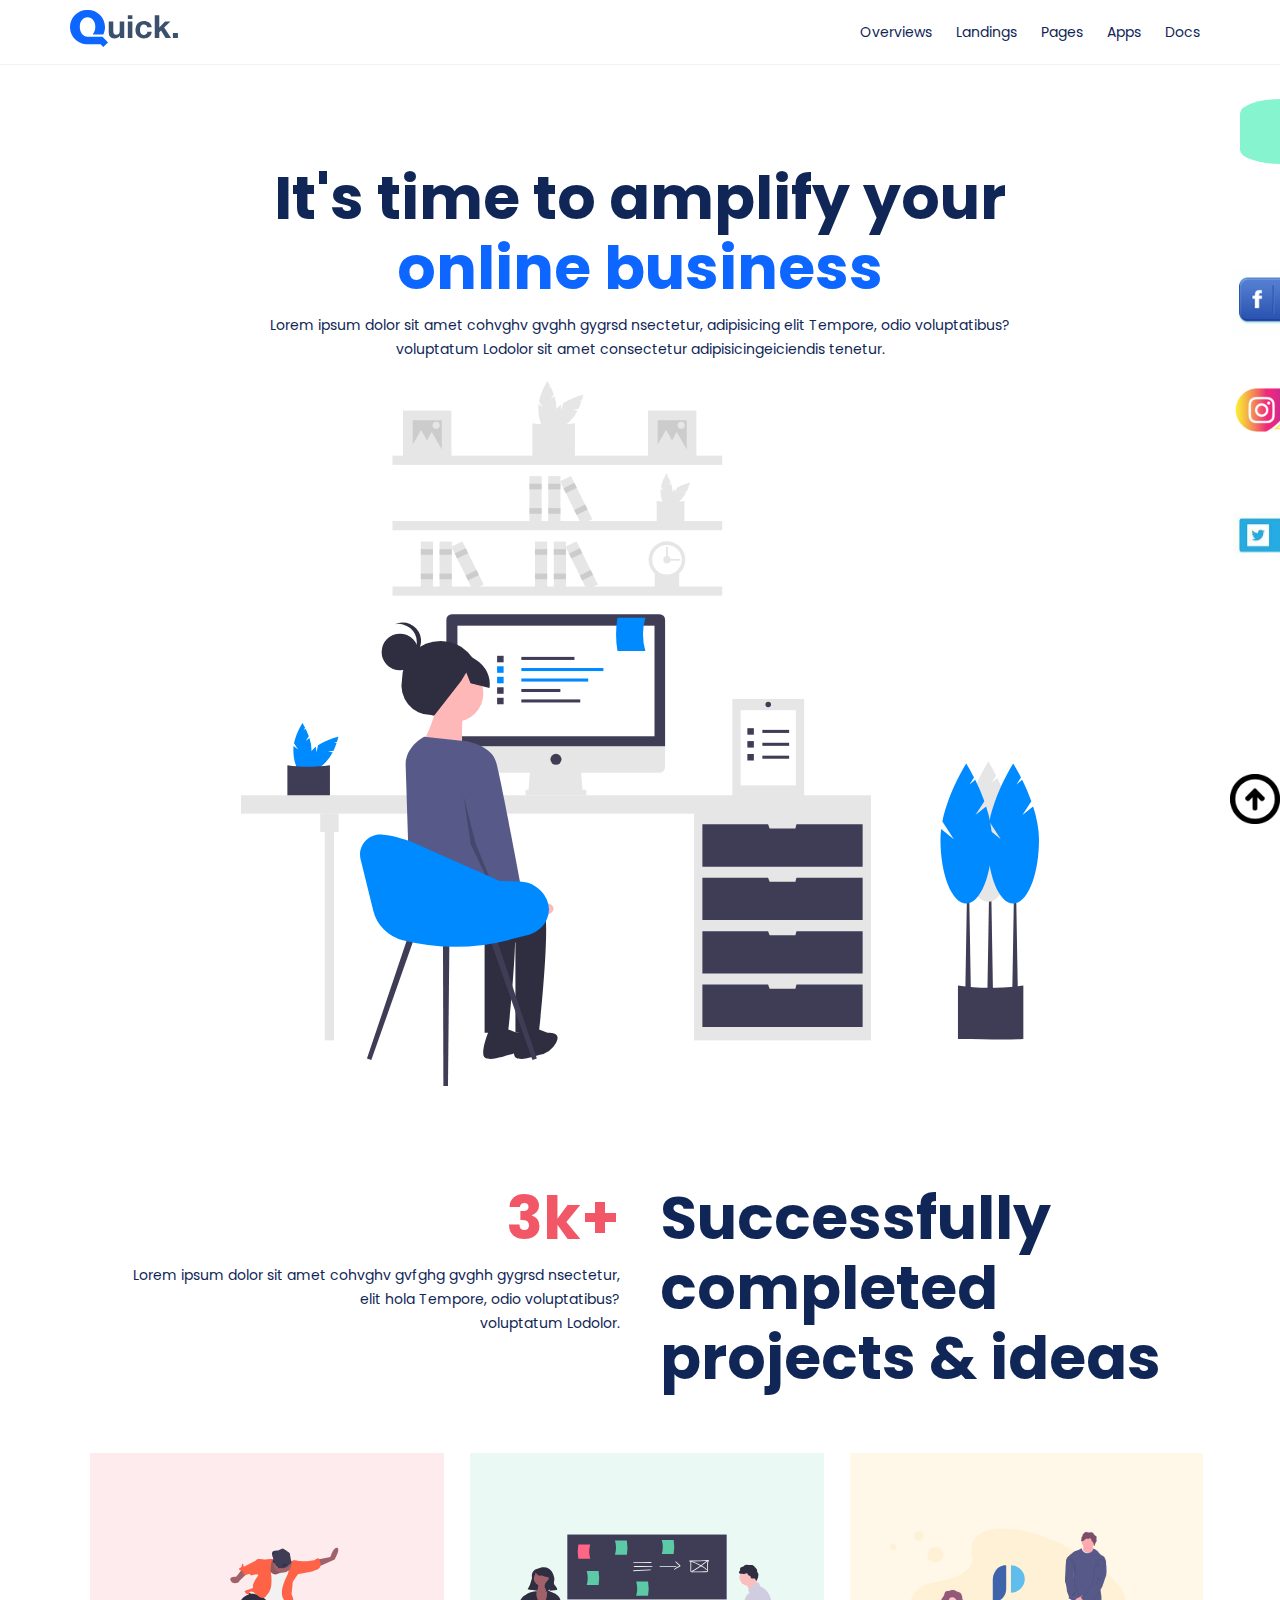
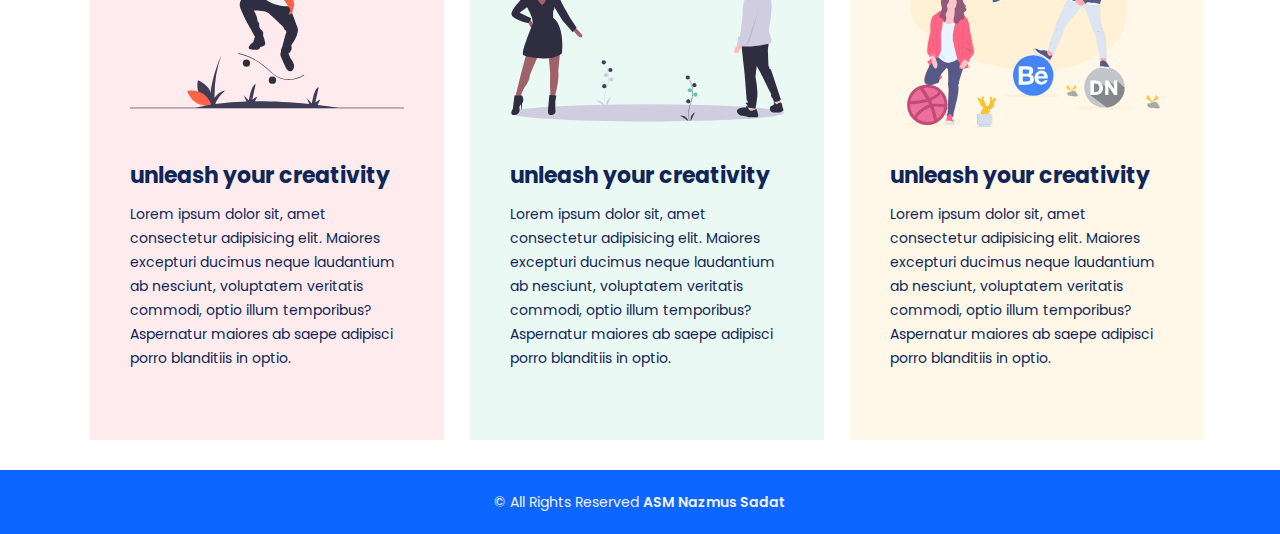
<file: index.html>
<!DOCTYPE html>
<html lang="en">
<head>
    <meta charset="UTF-8">
    <meta http-equiv="X-UA-Compatible" content="IE=edge">
    <meta name="viewport" content="width=device-width, initial-scale=1.0">
    <title>Quick | Home</title>
    <!--style.css linking here-->
    <link rel="stylesheet" href="css/style.css">
    <!-- responsive.css linking here -->
    <link rel="stylesheet" href="css/responsive.css">
    <!-- popping font link google font -->
    <link href="https://fonts.googleapis.com/css2?family=Poppins:ital,wght@0,100;0,200;0,300;0,400;0,500;0,600;0,700;0,800;0,900;1,100&display=swap" rel="stylesheet">
    <!--font awsome css linking here-->
    <link rel="stylesheet" href="css/font-awesome.min.css">
</head>
<body>
<!-- header start -->
    <header class="header">
        <div class="container">
            <div class="row">
                <div class="col-6">
                    <div class="logo">
                        <a href="index.html"><img src="pic/dark.svg" alt="" class="logo" a></a>
                    </div>
                </div>
                <div class="col-6">
                   <ul class="nav-menu">
                    <li><a href="index.html" target="_blank">Overviews</a></li>
                    <li><a href="landing.html" target="_blank">Landings</a></li>
                    <li><a href="pages.html" target="_blank">Pages</a></li>
                    <li><a href="apps.html" target="_blank">apps</a></li>
                    <li><a href="docs.html" target="_blank">Docs</a></li>
                   </ul> 
                </div>
            </div>
        </div>
    </header>
 <!-- header end -->

 <!-- banner start -->
    <section class="banner">
        <div class="container">
            <div class="row">
                <div class="col-12">
                    <h1>It's time to amplify your <br><span>online business</span>
                    </h1>
                    <p>Lorem ipsum dolor sit amet cohvghv gvghh gygrsd nsectetur, adipisicing elit Tempore, odio voluptatibus? <br>voluptatum Lodolor sit amet consectetur adipisicingeiciendis tenetur.
                    <br>
                    <img src="pic/illustration-1.svg" alt="" class="banner-img">
                </div>
            </div>
        </div>
    </section>
 <!-- banner end -->

<!-- extra start -->
    <a href="https://github.com/SadatRiyad" class="yellow" target="_blank"><b>Assignment-6<br> SSB-552</b></a>
    <a href="https://www.facebook.com/NazmusSadatRiyad" target="_blank"><img src="pic/fb.png" alt="" class="fb" a></a>
    <a href="https://www.instagram.com/Sadat_Riyad" target="_blank"><img src="pic/instagram.png" alt="" class="insta" a></a>
    <a href="https://www.twitter.com/Sadat_Riyad" target="_blank"><img src="pic/twt.png" alt="" class="twt" a></a>
    <a href="#" target="_blank"><img src="pic/top.png" alt="" class="top" a></a>
<!-- extra end -->

 <!-- success banner start -->
    <section class="success-banner">
        <div class="container">
            <div class="row">
                <div class="col-6">
                    <div class="left-text">
                        <h2>3k+ </h2>
                        <p>Lorem ipsum dolor sit amet cohvghv gvfghg gvghh gygrsd nsectetur, <br>
                             elit  hola Tempore, odio voluptatibus? <br>voluptatum Lodolor. </p>
                    </div>
                </div>
                <div class="col-6">
                    <div class="right-text">
                        <h2>Successfully<br>completed<br>projects & ideas </h2>
                    </div>
                </div>
            </div>
        </div>
    </section>

 <!-- success banner end -->

 <!-- feature section start -->
    <section class="feature-section">
        <div class="container">
            <div class="row">
                <div class="col-4">
                    <div class="inner-feature bg1">
                        <img src="pic/illustration-5.svg" alt="">
                        <h4>unleash your creativity</h4>
                        <p>Lorem ipsum dolor sit, amet consectetur adipisicing elit. Maiores excepturi ducimus neque laudantium ab nesciunt, voluptatem veritatis commodi, optio illum temporibus? Aspernatur maiores ab saepe adipisci porro blanditiis in optio.</p>
                    </div>
                </div>
                <div class="col-4">
                    <div class="inner-feature bg2">
                        <img src="pic/illustration-6.svg" alt="">
                        <h4>unleash your creativity</h4>
                        <p>Lorem ipsum dolor sit, amet consectetur adipisicing elit. Maiores excepturi ducimus neque laudantium ab nesciunt, voluptatem veritatis commodi, optio illum temporibus? Aspernatur maiores ab saepe adipisci porro blanditiis in optio.</p>
                    </div>
                </div>
                <div class="col-4">
                    <div class="inner-feature bg3">
                        <img src="pic/illustration-7.svg" alt="">
                        <h4>unleash your creativity</h4>
                        <p>Lorem ipsum dolor sit, amet consectetur adipisicing elit. Maiores excepturi ducimus neque laudantium ab nesciunt, voluptatem veritatis commodi, optio illum temporibus? Aspernatur maiores ab saepe adipisci porro blanditiis in optio.</p>
                    </div>
                </div>
            </div>
        </div>

    </section>

 <!-- feature section end -->

 <!-- footer start -->
    <footer class="footer">
        <div class="container">
            <div class="row">
                <div class="col-12">
                    <p>&copy; All Rights Reserved <strong>ASM Nazmus Sadat</strong></p>
                </div>
            </div>
        </div>
    </footer>
 <!-- footer end -->

</body>
</html>
</file>
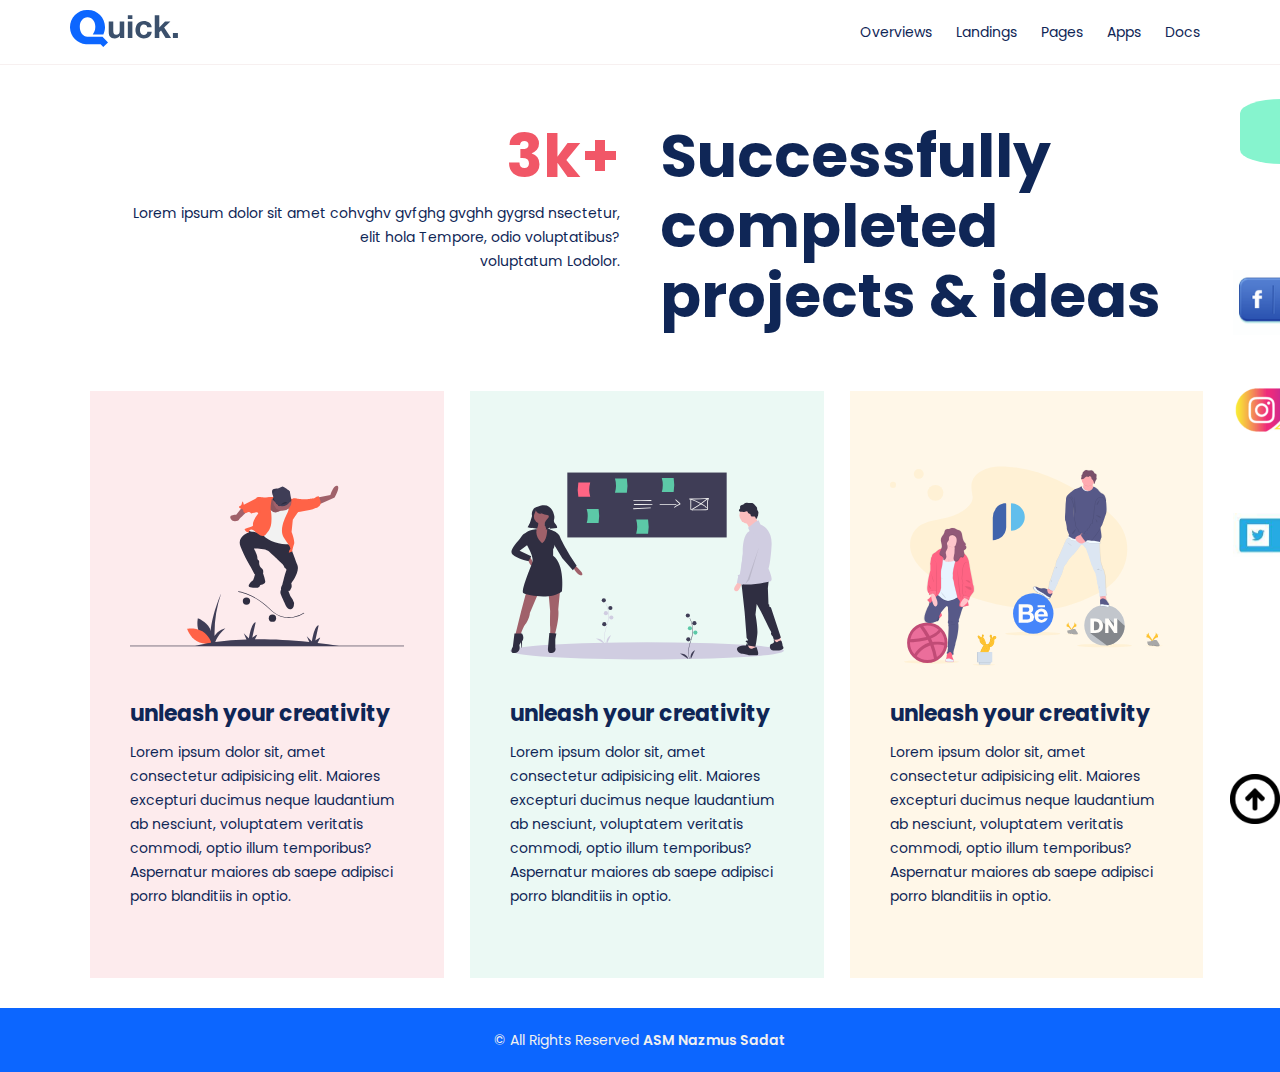
<file: apps.html>
<!DOCTYPE html>
<html lang="en">
<head>
    <meta charset="UTF-8">
    <meta http-equiv="X-UA-Compatible" content="IE=edge">
    <meta name="viewport" content="width=device-width, initial-scale=1.0">
    <title>Quick | Apps</title>
    <!--style.css linking here-->
    <link rel="stylesheet" href="css/style.css">
    <!-- responsive.css linking here -->
    <link rel="stylesheet" href="css/responsive.css">
    <!-- popping font link google font -->
    <link href="https://fonts.googleapis.com/css2?family=Poppins:ital,wght@0,100;0,200;0,300;0,400;0,500;0,600;0,700;0,800;0,900;1,100&display=swap" rel="stylesheet">
    <!--font awsome css linking here-->
    <link rel="stylesheet" href="css/font-awesome.min.css">
</head>
<body>
<!-- header start -->
    <header class="header">
        <div class="container">
            <div class="row">
                <div class="col-6">
                    <div class="logo">
                        <a href="index.html"><img src="pic/dark.svg" alt="" class="logo" a></a>
                    </div>
                </div>
                <div class="col-6">
                   <ul class="nav-menu">
                    <li><a href="index.html">Overviews</a></li>
                    <li><a href="landing.html">Landings</a></li>
                    <li><a href="pages.html">Pages</a></li>
                    <li><a href="apps.html">apps</a></li>
                    <li><a href="docs.html">Docs</a></li>
                   </ul> 
                </div>
            </div>
        </div>
    </header>
 <!-- header end -->

<!-- extra start -->
   <a href="https://github.com/SadatRiyad" class="yellow" target="_blank"><b>Assignment-6<br> SSB-552</b></a>
    <a href="https://www.facebook.com/NazmusSadatRiyad" target="_blank"><img src="pic/fb.png" alt="" class="fb" a></a>
    <a href="https://www.instagram.com/Sadat_Riyad" target="_blank"><img src="pic/instagram.png" alt="" class="insta" a></a>
    <a href="https://www.twitter.com/Sadat_Riyad" target="_blank"><img src="pic/twt.png" alt="" class="twt" a></a>
    <a href="#" target="_blank"><img src="pic/top.png" alt="" class="top" a></a>
<!-- extra end -->

 <!-- success banner start -->
 
    <section class="success-banner">
        <div class="container">
            <div class="row" style="margin: 121px 0px 0px 0px;">
                <div class="col-6">
                    <div class="left-text">
                        <h2>3k+ </h2>
                        <p>Lorem ipsum dolor sit amet cohvghv gvfghg gvghh gygrsd nsectetur, <br>
                             elit  hola Tempore, odio voluptatibus? <br>voluptatum Lodolor. </p>
                    </div>
                </div>
                <div class="col-6">
                    <div class="right-text">
                        <h2>Successfully<br>completed<br>projects & ideas </h2>
                    </div>
                </div>
            </div>
        </div>
    </section>

 <!-- success banner end -->

 <!-- feature section start -->
    <section class="feature-section">
        <div class="container">
            <div class="row">
                <div class="col-4">
                    <div class="inner-feature bg1">
                        <img src="pic/illustration-5.svg" alt="">
                        <h4>unleash your creativity</h4>
                        <p>Lorem ipsum dolor sit, amet consectetur adipisicing elit. Maiores excepturi ducimus neque laudantium ab nesciunt, voluptatem veritatis commodi, optio illum temporibus? Aspernatur maiores ab saepe adipisci porro blanditiis in optio.</p>
                    </div>
                </div>
                <div class="col-4">
                    <div class="inner-feature bg2">
                        <img src="pic/illustration-6.svg" alt="">
                        <h4>unleash your creativity</h4>
                        <p>Lorem ipsum dolor sit, amet consectetur adipisicing elit. Maiores excepturi ducimus neque laudantium ab nesciunt, voluptatem veritatis commodi, optio illum temporibus? Aspernatur maiores ab saepe adipisci porro blanditiis in optio.</p>
                    </div>
                </div>
                <div class="col-4">
                    <div class="inner-feature bg3">
                        <img src="pic/illustration-7.svg" alt="">
                        <h4>unleash your creativity</h4>
                        <p>Lorem ipsum dolor sit, amet consectetur adipisicing elit. Maiores excepturi ducimus neque laudantium ab nesciunt, voluptatem veritatis commodi, optio illum temporibus? Aspernatur maiores ab saepe adipisci porro blanditiis in optio.</p>
                    </div>
                </div>
            </div>
        </div>

    </section>

 <!-- feature section end -->

 <!-- footer start -->
    <footer class="footer">
        <div class="container">
            <div class="row">
                <div class="col-12">
                    <p>&copy; All Rights Reserved <strong>ASM Nazmus Sadat</strong></p>
                </div>
            </div>
        </div>

    </footer>
 <!-- footer end -->

</body>
</html>
</file>
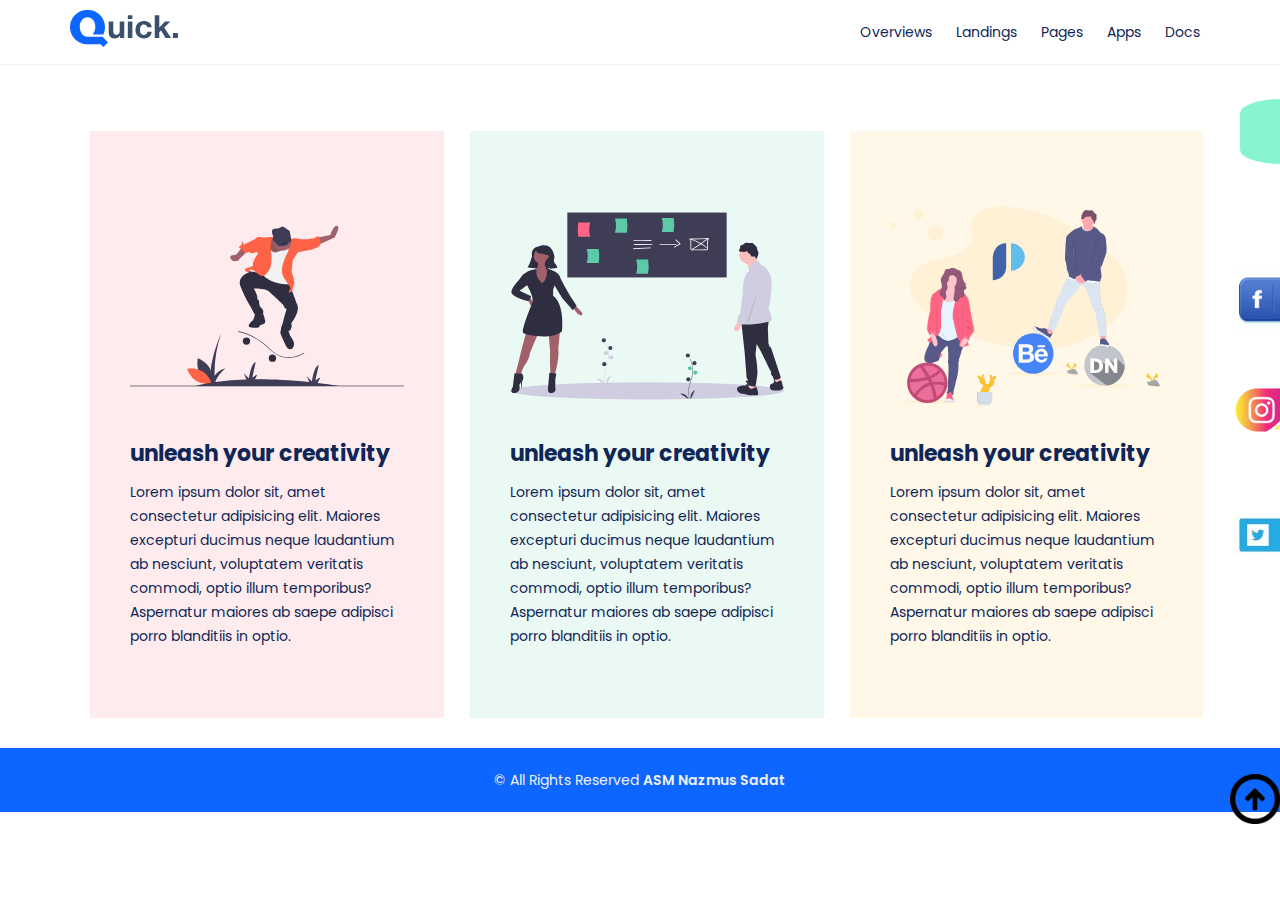
<file: docs.html>
<!DOCTYPE html>
<html lang="en">
<head>
    <meta charset="UTF-8">
    <meta http-equiv="X-UA-Compatible" content="IE=edge">
    <meta name="viewport" content="width=device-width, initial-scale=1.0">
    <title>Quick | Docs</title>
    <!--style.css linking here-->
    <link rel="stylesheet" href="css/style.css">
    <!-- responsive.css linking here -->
    <link rel="stylesheet" href="css/responsive.css">
    <!-- popping font link google font -->
    <link href="https://fonts.googleapis.com/css2?family=Poppins:ital,wght@0,100;0,200;0,300;0,400;0,500;0,600;0,700;0,800;0,900;1,100&display=swap" rel="stylesheet">
    <!--font awsome css linking here-->
    <link rel="stylesheet" href="css/font-awesome.min.css">
</head>
<body>
<!-- header start -->
    <header class="header">
        <div class="container">
            <div class="row">
                <div class="col-6">
                    <div class="logo">
                        <a href="index.html"><img src="pic/dark.svg" alt="" class="logo" a></a>
                    </div>
                </div>
                <div class="col-6">
                   <ul class="nav-menu">
                    <li><a href="index.html">Overviews</a></li>
                    <li><a href="landing.html">Landings</a></li>
                    <li><a href="pages.html">Pages</a></li>
                    <li><a href="apps.html">apps</a></li>
                    <li><a href="docs.html">Docs</a></li>
                   </ul> 
                </div>
            </div>
        </div>
    </header>
 <!-- header end -->

<!-- extra start -->
    <a href="https://github.com/SadatRiyad" class="yellow" target="_blank"><b>Assignment-6<br> SSB-552</b></a>
    <a href="https://www.facebook.com/NazmusSadatRiyad" target="_blank"><img src="pic/fb.png" alt="" class="fb" a></a>
    <a href="https://www.instagram.com/Sadat_Riyad" target="_blank"><img src="pic/instagram.png" alt="" class="insta" a></a>
    <a href="https://www.twitter.com/Sadat_Riyad" target="_blank"><img src="pic/twt.png" alt="" class="twt" a></a>
    <a href="#" target="_blank"><img src="pic/top.png" alt="" class="top" a></a>
<!-- extra end -->

 <!-- feature section start -->
    <section class="feature-section">
        <div class="container">
            <div class="row" style="margin: 121px 0px 0px 0px;">
                <div class="col-4">
                    <div class="inner-feature bg1">
                        <img src="pic/illustration-5.svg" alt="">
                        <h4>unleash your creativity</h4>
                        <p>Lorem ipsum dolor sit, amet consectetur adipisicing elit. Maiores excepturi ducimus neque laudantium ab nesciunt, voluptatem veritatis commodi, optio illum temporibus? Aspernatur maiores ab saepe adipisci porro blanditiis in optio.</p>
                    </div>
                </div>
                <div class="col-4">
                    <div class="inner-feature bg2">
                        <img src="pic/illustration-6.svg" alt="">
                        <h4>unleash your creativity</h4>
                        <p>Lorem ipsum dolor sit, amet consectetur adipisicing elit. Maiores excepturi ducimus neque laudantium ab nesciunt, voluptatem veritatis commodi, optio illum temporibus? Aspernatur maiores ab saepe adipisci porro blanditiis in optio.</p>
                    </div>
                </div>
                <div class="col-4">
                    <div class="inner-feature bg3">
                        <img src="pic/illustration-7.svg" alt="">
                        <h4>unleash your creativity</h4>
                        <p>Lorem ipsum dolor sit, amet consectetur adipisicing elit. Maiores excepturi ducimus neque laudantium ab nesciunt, voluptatem veritatis commodi, optio illum temporibus? Aspernatur maiores ab saepe adipisci porro blanditiis in optio.</p>
                    </div>
                </div>
            </div>
        </div>

    </section>

 <!-- feature section end -->

 <!-- footer start -->
    <footer class="footer">
        <div class="container">
            <div class="row">
                <div class="col-12">
                    <p>&copy; All Rights Reserved <strong>ASM Nazmus Sadat</strong></p>
                </div>
            </div>
        </div>

    </footer>
 <!-- footer end -->

</body>
</html>
</file>
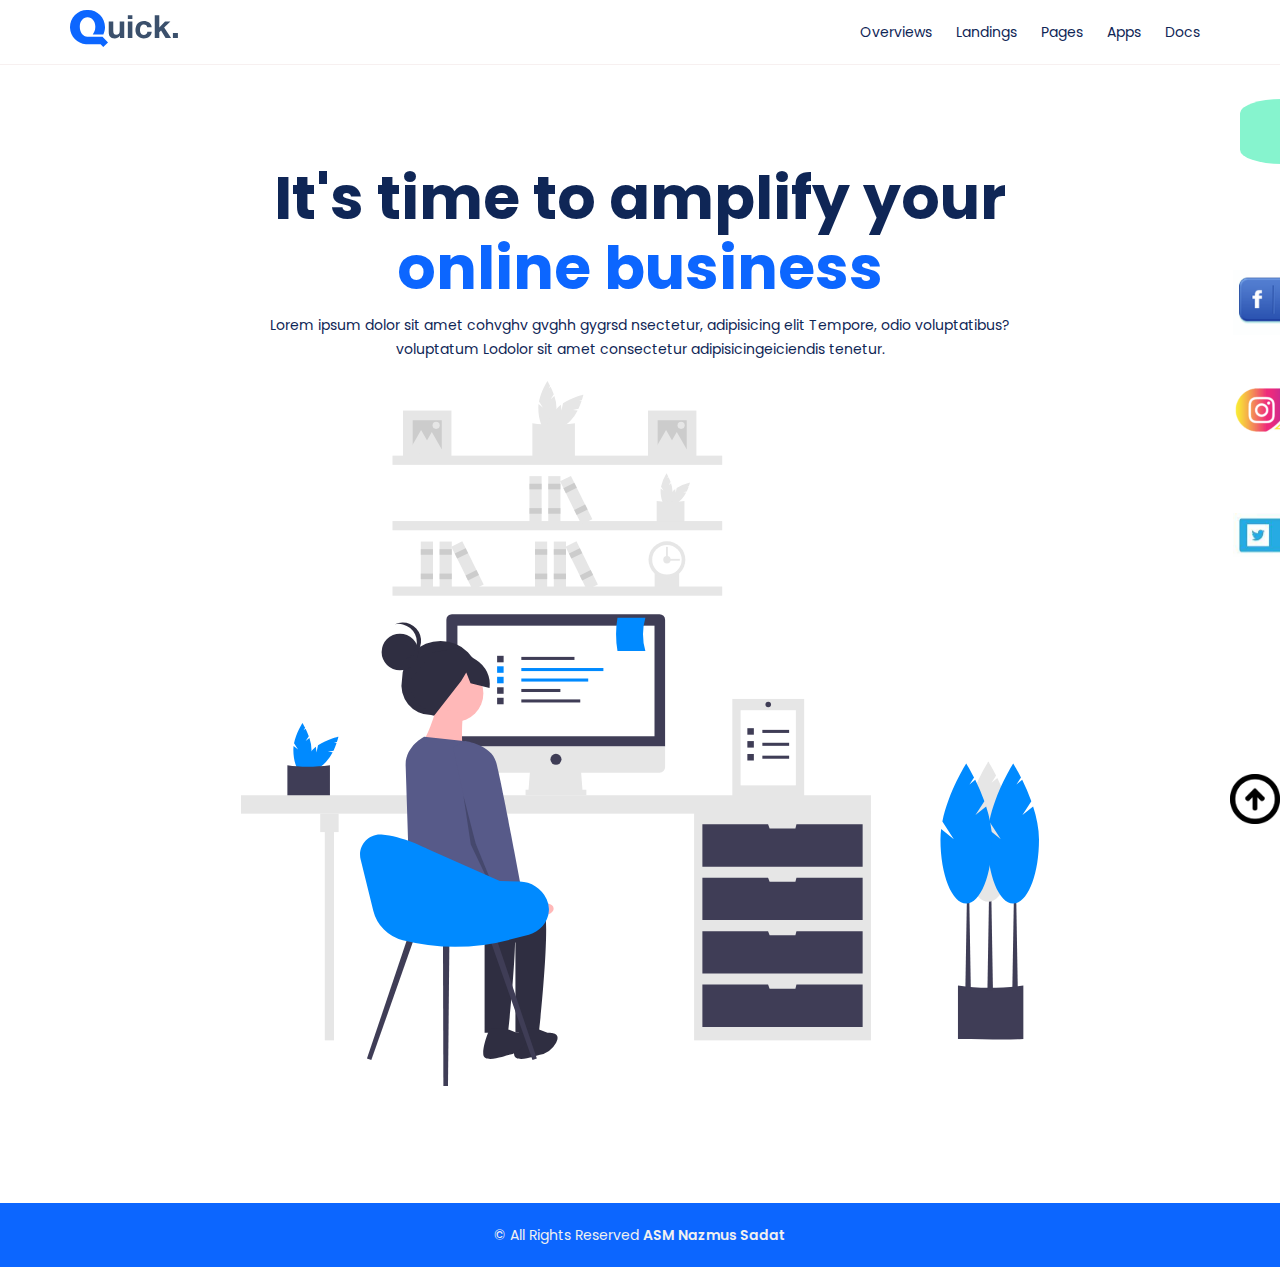
<file: landing.html>
<!DOCTYPE html>
<html lang="en">
<head>
    <meta charset="UTF-8">
    <meta http-equiv="X-UA-Compatible" content="IE=edge">
    <meta name="viewport" content="width=device-width, initial-scale=1.0">
    <title>Quick | Landings</title>
    <!--style.css linking here-->
    <link rel="stylesheet" href="css/style.css">
    <!-- responsive.css linking here -->
    <link rel="stylesheet" href="css/responsive.css">
    <!-- popping font link google font -->
    <link href="https://fonts.googleapis.com/css2?family=Poppins:ital,wght@0,100;0,200;0,300;0,400;0,500;0,600;0,700;0,800;0,900;1,100&display=swap" rel="stylesheet">
    <!--font awsome css linking here-->
    <link rel="stylesheet" href="css/font-awesome.min.css">
</head>
<body>
<!-- header start -->
    <header class="header">
        <div class="container">
            <div class="row">
                <div class="col-6">
                    <div class="logo">
                        <a href="index.html"><img src="pic/dark.svg" alt="" class="logo" a></a>
                    </div>
                </div>
                <div class="col-6">
                   <ul class="nav-menu">
                    <li><a href="index.html">Overviews</a></li>
                    <li><a href="landing.html">Landings</a></li>
                    <li><a href="pages.html">Pages</a></li>
                    <li><a href="apps.html">apps</a></li>
                    <li><a href="docs.html">Docs</a></li>
                   </ul> 
                </div>
            </div>
        </div>
    </header>
 <!-- header end -->

 <!-- banner start -->
    <section class="banner">
        <div class="container">
            <div class="row">
                <div class="col-12">
                    <h1>It's time to amplify your <br><span>online business</span>
                    </h1>
                    <p>Lorem ipsum dolor sit amet cohvghv gvghh gygrsd nsectetur, adipisicing elit Tempore, odio voluptatibus? <br>voluptatum Lodolor sit amet consectetur adipisicingeiciendis tenetur.
                    <br>
                    <img src="pic/illustration-1.svg" alt="" class="banner-img">
                </div>
            </div>
        </div>
    </section>
 <!-- banner end -->

<!-- extra start -->
    <a href="https://github.com/SadatRiyad" class="yellow" target="_blank"><b>Assignment-6<br> SSB-552</b></a>
    <a href="https://www.facebook.com/NazmusSadatRiyad" target="_blank"><img src="pic/fb.png" alt="" class="fb" a></a>
    <a href="https://www.instagram.com/Sadat_Riyad" target="_blank"><img src="pic/instagram.png" alt="" class="insta" a></a>
    <a href="https://www.twitter.com/Sadat_Riyad" target="_blank"><img src="pic/twt.png" alt="" class="twt" a></a>
    <a href="#" target="_blank"><img src="pic/top.png" alt="" class="top" a></a>
<!-- extra end -->

 <!-- footer start -->
    <footer class="footer">
        <div class="container">
            <div class="row">
                <div class="col-12">
                    <p>&copy; All Rights Reserved <strong>ASM Nazmus Sadat</strong></p>
                </div>
            </div>
        </div>

    </footer>
 <!-- footer end -->

</body>
</html>
</file>
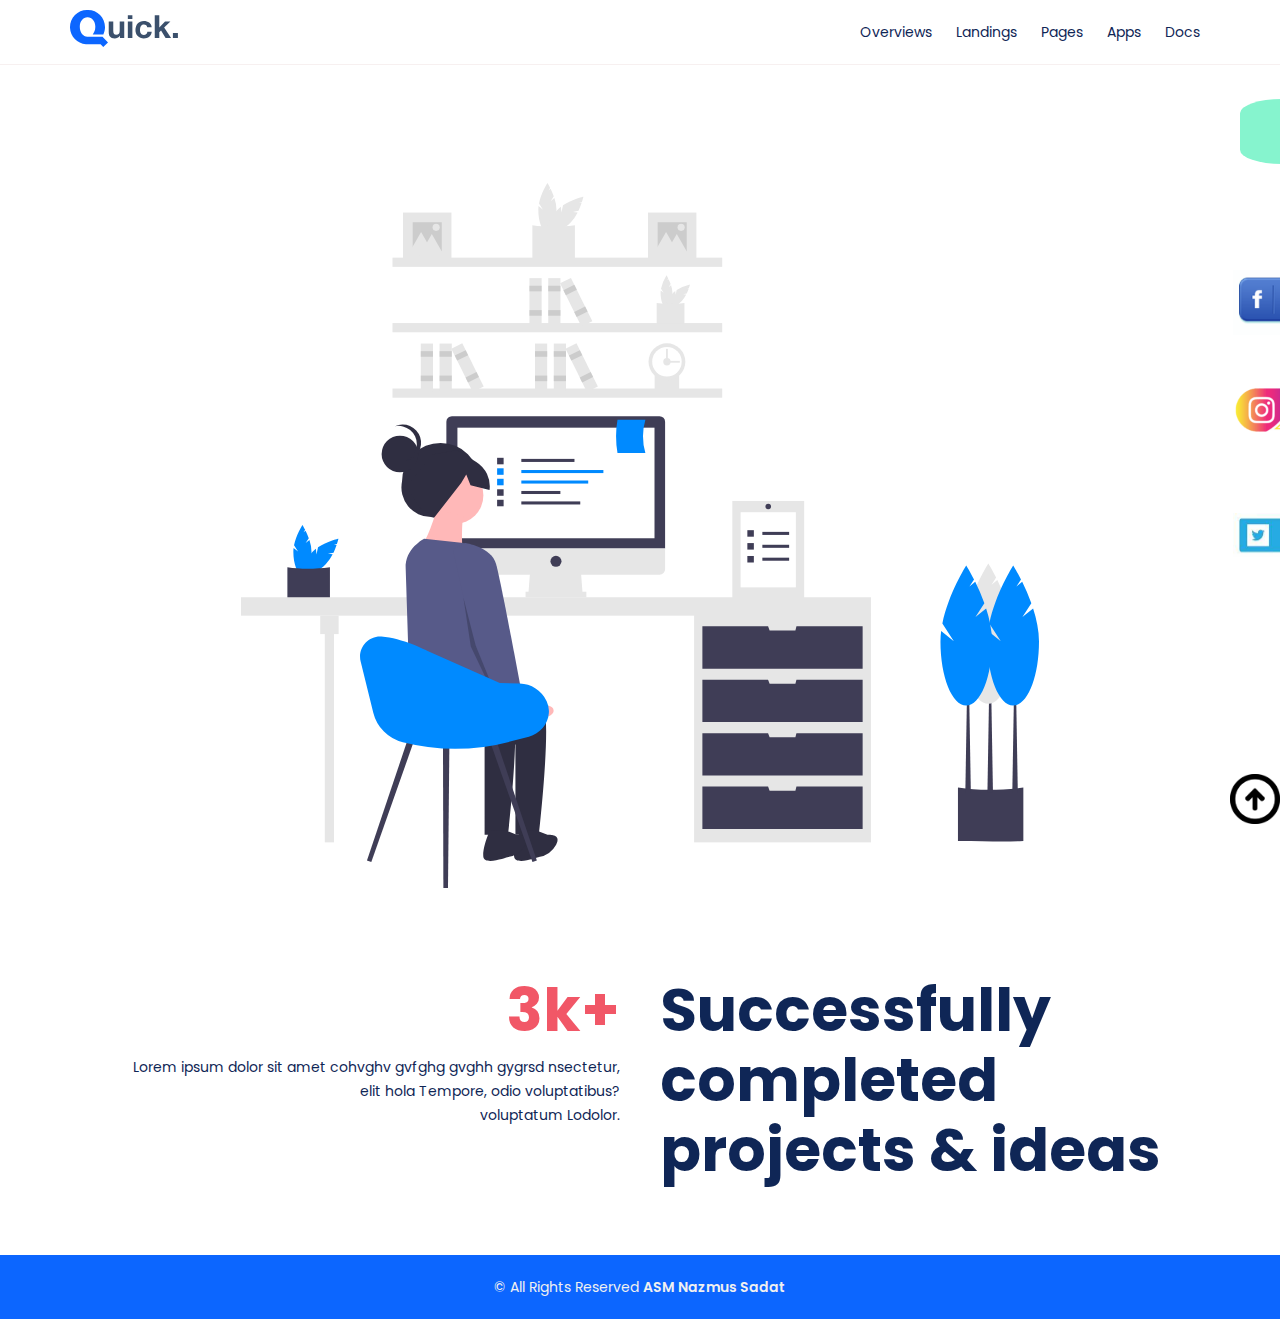
<file: pages.html>
<!DOCTYPE html>
<html lang="en">
<head>
    <meta charset="UTF-8">
    <meta http-equiv="X-UA-Compatible" content="IE=edge">
    <meta name="viewport" content="width=device-width, initial-scale=1.0">
    <title>Quick | Pages</title>
    <!--style.css linking here-->
    <link rel="stylesheet" href="css/style.css">
    <!-- responsive.css linking here -->
    <link rel="stylesheet" href="css/responsive.css">
    <!-- popping font link google font -->
    <link href="https://fonts.googleapis.com/css2?family=Poppins:ital,wght@0,100;0,200;0,300;0,400;0,500;0,600;0,700;0,800;0,900;1,100&display=swap" rel="stylesheet">
    <!--font awsome css linking here-->
    <link rel="stylesheet" href="css/font-awesome.min.css">
</head>
<body>
<!-- header start -->
    <header class="header">
        <div class="container">
            <div class="row">
                <div class="col-6">
                    <div class="logo">
                        <a href="index.html"><img src="pic/dark.svg" alt="" class="logo" a></a>
                    </div>
                </div>
                <div class="col-6">
                   <ul class="nav-menu">
                    <li><a href="index.html">Overviews</a></li>
                    <li><a href="landing.html">Landings</a></li>
                    <li><a href="pages.html">Pages</a></li>
                    <li><a href="apps.html">apps</a></li>
                    <li><a href="docs.html">Docs</a></li>
                   </ul> 
                </div>
            </div>
        </div>
    </header>
 <!-- header end -->

 <!-- banner start -->
    <section class="banner">
        <div class="container">
            <div class="row">
                <div class="col-12">
                    <img src="pic/illustration-1.svg" alt="" class="banner-img">
                </div>
            </div>
        </div>
    </section>
 <!-- banner end -->

<!-- extra start -->
    <a href="https://github.com/SadatRiyad" class="yellow" target="_blank"><b>Assignment-6<br> SSB-552</b></a>
    <a href="https://www.facebook.com/NazmusSadatRiyad" target="_blank"><img src="pic/fb.png" alt="" class="fb" a></a>
    <a href="https://www.instagram.com/Sadat_Riyad" target="_blank"><img src="pic/instagram.png" alt="" class="insta" a></a>
    <a href="https://www.twitter.com/Sadat_Riyad" target="_blank"><img src="pic/twt.png" alt="" class="twt" a></a>
    <a href="#" target="_blank"><img src="pic/top.png" alt="" class="top" a></a>
<!-- extra end -->

 <!-- success banner start -->
    <section class="success-banner">
        <div class="container">
            <div class="row">
                <div class="col-6">
                    <div class="left-text">
                        <h2>3k+ </h2>
                        <p>Lorem ipsum dolor sit amet cohvghv gvfghg gvghh gygrsd nsectetur, <br>
                             elit  hola Tempore, odio voluptatibus? <br>voluptatum Lodolor. </p>
                    </div>
                </div>
                <div class="col-6">
                    <div class="right-text">
                        <h2>Successfully<br>completed<br>projects & ideas </h2>
                    </div>
                </div>
            </div>
        </div>
    </section>

 <!-- success banner end -->

 <!-- footer start -->
    <footer class="footer">
        <div class="container">
            <div class="row">
                <div class="col-12">
                    <p>&copy; All Rights Reserved <strong>ASM Nazmus Sadat</strong></p>
                </div>
            </div>
        </div>

    </footer>
 <!-- footer end -->

</body>
</html>
</file>
<file: css/style.css>
*{
    padding: 0px;
    margin: 0px;
}
body{
    font-family: 'Poppins', sans-serif;
    font-size: 14px;
    line-height: 24px;
 
}
h1, h2, h3, h4, h5, h6{
    font-family: 'Poppins', sans-serif;
}
a{
    text-decoration: none;
}
a:hover{
    text-decoration: none;
}

/* global css code start */
.container{
    width: 1140px;
    margin: 0px auto;
}
.row{
    width: 100%;
    float: left;
}
.col-4{
    width: 33.33%;
    float: left;
}
.col-6{
    width: 50%;
    float: left;
}
.col-12{
    width: 100%;
    float: left;
}

/* global css code end */
.header{
    width: 100%;
    padding: 10px 0px;
    float: left;
    border-bottom: 0.5px solid #f7f0f0;
    background: #fff;
    position: fixed;
    cursor: pointer;
    z-index: 100;
}
.nav-menu{
    width: 100%;
    float: left;
    text-align: right;
}
.nav-menu li{
    list-style: none;
    display: inline-block;
}
.nav-menu li a{
    display: block;
    font-size: 14px;
    font-weight: 500px;
    text-transform: capitalize;
    margin: 10px 10px 0px;
    color: #0F2656;
}
.nav-menu li a::after {
    content: '';
    width: 0%;
    height: 2px;
    background: #0C66FF;
    display: block;
    margin: auto;
    transition: 0.5s;
}
.nav-menu li a:hover::after{
    width: 90%;
}

.banner{
    width: 100%;
    float: left;
    margin: 83px 0px 0px 0px;
    padding: 80px 0px;
    text-align: center;
    z-index: 99;
}
.banner h1{
    font-size: 60px;
    font-weight: 700;
    line-height: 70px;
    color: #0F2656;
    margin: 0px 0px 10px;
    z-index: 98;
}
.banner h1 span{
    color: #0C66FF;
}
.banner p{
    font-size: 14px;
    line-height: 24px;
    color: #0F2656;
    margin: 0px 0px 10px;
    z-index: 98;
}
.banner img{
    width: 70%;
    margin: 20px 0px 0px;
    transition: 0.75s;
    z-index: 97;
}
.banner img:hover{
    width: 70.5%;
}
.success{
    width: 100%;
    float: left;
    padding: 10px 0px 60px;
}
.left-text{
    width: 100%;
    float: left;
    text-align: right;
}
.left-text h2{
    font-size: 60px;
    font-weight: 700;
    line-height: 70px;
    color: #F15767;
    margin: 0px 20px 10px 0px;
}
.left-text p{
    font-size: 14px;
    line-height: 24px;
    color: #0F2656;
    margin: 0px 20px 0px 0px;
}
.right-text{
    width: 100%;
    float: left;
}
.right-text h2{
    font-size: 60px;
    font-weight: 700;
    line-height: 70px;
    color: #0F2656;
    margin: 0px 0px 50px 20px;
}
.feature{
    width: 100%;
    float: left;
    padding: 0px 0px 80px;
}
.inner-feature{
    width: 72%;
    margin: 10px 20px;
    padding: 60px 40px;
    float: left;
}
.inner-feature img{
    width: 100%;
    height: 230px;
    margin: 0px 0px 10px;
}
.inner-feature h4{
    font-size: 22px;
    line-height: 32px;
    color: #0F2656;
    margin: 0px 0px 10px;
}
.inner-feature p{
    font-size: 14px;
    line-height: 24px;
    color: #0F2656;
    margin: 0px 0px 10px;
}
.bg1{
    background: #FDEBED;
    transition: 0.5s;
}
.bg1:hover{
    background: #fee1e5;
}
.bg2{
    background: #EBF9F4;
    transition: 0.5s;
}
.bg2:hover{
    background: #d7f8ec;
}
.bg3{
    background: #FFF7E8;
    transition: 0.5s;
}
.bg3:hover{
    background: #f8edd8;
}
.footer{
    width: 100%;
    float: left;
    margin: 20px 0px 0px 0px;
    padding: 20px 0px;
    background: #0C66FF;
    text-align: center;
}
.footer p{
    font-size: 14px;
    line-height: 24px;
    color: #f0f0f0;
}
.footer p strong{
    font-weight: 600;
}



.yellow{
    width: 180px;
    height: 55px;
    padding: 5px 5px;
    background: #86f4ce;
    color: #0F2656;
    border-radius: 22%;
    text-align: center;
    font-size: 14px;
    position: fixed;
    top: 11%;
    right: -150px;
    cursor: pointer;
    transition: 2s;
    z-index: 101;
}
.yellow:hover{
    width: 170px;
    background: #0F2656;
    color: #fbf9f9;
    right: 2px;
}
.fb{
    width: 200px;
    position: fixed;
    top: 30%;
    bottom: 3%;
    right: -153px;
    transition: 2s;
}
.fb:hover{
    right: 3px;
    cursor: pointer;
}
.insta{
    width: 200px;
    position: fixed;
    top: 40%;
    bottom: 3%;
    right: -149px;
    transition: 2s;
}
.insta:hover{
    right: 3px;
    cursor: pointer;
}
.twt{
    width: 235px;
    position: fixed;
    top: 57%;
    bottom: 1%;
    right: -188px;
    transition: 2s;
}
.twt:hover{
    right: 3px;
    cursor: pointer;
}
.top{
    width: 50px;
    height: 50px;
    border-radius: 20%;
    position: fixed;
    top: 86%;
    right: 0%;
    transition: 1s;
    z-index: 95;
}
.top:hover{
    right: 7px;
    cursor: pointer;
    background: #0C66FF;
    border-radius: 50%;
}
</file>
<file: css/responsive.css>
/* galaxy fold device */
@media (min-width: 279px) and (max-width: 320px){
    *{
        padding: 0px;
        margin: 0px;
    }
    .container{
        width: 100%;
        margin: 0px auto;
    }
    .col-4{
        width: 100%;
        float: left;
    }
    .col-6{
        width: 100%;
        float: left;
    }

    .header .logo{
        text-align: center;
    }
    .nav-menu{
        text-align: center;
    }
    .nav-menu li a {
        font-size: 10px;
        margin: 10px 7px 0px;
    }
    .banner{
        padding: 35px 0px;
    }
    .banner h1{
        font-size: 22px;
        line-height: 1.2em;
    }
    .banner p{
        font-size: 10px;
        line-height: 1.7em;
        margin: 1px 10px;
    }
    .banner img{
        width: 80%;
        transition: 0.75s;
    }
    .banner img:hover{
        width: 80.5%;
    }
    .success{
        width: 100%;
        padding: 10px 0px 30px;
    }
    .left-text{
        text-align: left;
    }
    .left-text h2{
        font-size: 26px;
        line-height: 1.2em;
        margin: 0px 0px 0px 20px;
    }
    .left-text p{
        font-size: 10px;
        line-height: 1.7em;
        margin: 1px 10px 10px 20px;
    }
    .right-text h2{
        font-size: 26px;
        line-height: 1.2em;
    }
    .inner-feature{
        width: auto;
        margin: 0px 15px 15px;
    }
    .footer{
        margin: 10px 0px 0px 0px;
    }
    .footer p{
        font-size: 11px;
    }

    .yellow {
        width: 120px;
        height: 40px;
        font-size: 10px;
        right: -115px;
    }
    .yellow:hover {
        width: 114px;
        height: 49px;
        padding: 1px;
    }
    .fb{
        width: 170px;
    }
    .insta{
        width: 166px;
    }
    .twt{
        width: 202px;
    }
    .top{
        width: 33px;
        height: 33px;
        top: 87%;
    }
}



/* most mobile device */
@media (min-width: 320px) and (max-width: 481px){
    *{
        padding: 0px;
        margin: 0px;
    }
    .container{
        width: 100%;
        margin: 0px auto;
    }
    .col-4{
        width: 100%;
        float: left;
    }
    .col-6{
        width: 100%;
        float: left;
    }

    .header .logo{
        text-align: center;
    }
    .nav-menu{
        text-align: center;
    }
    .nav-menu li a{
        font-size: 11px;
    }
    .banner{
        padding: 35px 0px;
    }
    .banner h1{
        font-size: 25px;
        line-height: 1.2em;
    }
    .banner p{
        font-size: 11px;
        line-height: 1.7em;
        margin: 1px 10px;
    }
    .banner img{
        width: 80%;
        transition: 0.75s;
    }
    .banner img:hover{
        width: 80.5%;
    }
    .success{
        width: 100%;
        padding: 10px 0px 30px;
    }
    .left-text{
        text-align: left;
    }
    .left-text h2{
        font-size: 28px;
        line-height: 1.2em;
        margin: 0px 0px 0px 20px;
    }
    .left-text p{
        font-size: 11px;
        line-height: 1.7em;
        margin: 1px 10px 10px 20px;
    }
    .right-text h2{
        font-size: 28px;
        line-height: 1.2em;
    }
    .inner-feature{
        width: auto;
        margin: 0px 15px 15px;
    }
    .footer{
        margin: 10px 0px 0px 0px;
    }
    .footer p{
        font-size: 12px;
    }

    .yellow {
        width: 120px;
        height: 40px;
        font-size: 10px;
        right: -115px;
    }
    .yellow:hover {
        width: 114px;
        height: 49px;
        padding: 1px;
    }
    .fb{
        width: 170px;
    }
    .insta{
        width: 166px;
    }
    .twt{
        width: 202px;
    }
    .top{
        width: 35px;
        height: 35px;
        top: 87%;
    }
}



/* high mobile low tab device */
@media (min-width: 481px) and (max-width: 767.9px){
    *{
        padding: 0px;
        margin: 0px;
    }
    .container{
        width: 100%;
        margin: 0px auto;
    }
    .col-4{
        width: 100%;
        float: left;
    }
    .col-6{
        width: 100%;
        float: left;
    }

    .header .logo{
        text-align: center;
    }
    .nav-menu{
        text-align: center;
    }
    .nav-menu li a{
        font-size: 13px;
    }
    .banner{
        padding: 45px 0px;
    }
    .banner h1{
        font-size: 30px;
        line-height: 1.2em;
    }
    .banner p{
        font-size: 13px;
        line-height: 1.7em;
        margin: 1px 10px;
    }
    .banner img{
        width: 80%;
        transition: 0.75s;
    }
    .banner img:hover{
        width: 80.5%;
    }
    .success{
        width: 100%;
        padding: 10px 0px 40px;
    }
    .left-text{
        text-align: left;
    }
    .left-text h2{
        font-size: 30px;
        line-height: 1.2em;
        margin: 0px 0px 0px 20px;
    }
    .left-text p{
        font-size: 13px;
        line-height: 1.7em;
        margin: 1px 10px 10px 20px;
    }
    .right-text h2{
        font-size: 30px;
        line-height: 1.2em;
    }
    .inner-feature{
        width: auto;
        margin: 0px 15px 15px;
    }
    .footer{
        margin: 20px 0px 0px 0px;
    }
    .footer p{
        font-size: 13px;
    }

    .yellow {
        width: 120px;
        height: 40px;
        font-size: 10px;
        right: -115px;
    }
    .yellow:hover {
        width: 114px;
        height: 49px;
        padding: 1px;
    }
    .fb{
        width: 170px;
    }
    .insta{
        width: 166px;
    }
    .twt{
        width: 202px;
    }
    .top{
        width: 40px;
        height: 40px;
        top: 87%;
    }
}


/* most tablet,notebook device */
@media (min-width: 767.99px) and (max-width: 1024px){
    *{
        padding: 0px;
        margin: 0px;
    }
    .container{
        width: 95%;
        margin: 0px auto;
    }
    .col-4{
        width: 100%;
        float: left;
    }
    
    .nav-menu li a{
        font-size: 13px;
    }
    .banner{
        padding: 50px 0px;
    }
    .banner h1{
        font-size: 45px;
        line-height: 1.2em;
    }
    .banner p{
        font-size: 14px;
        line-height: 1.7em;
        margin: 1px 15px;
    }
    .banner img{
        width: 80%;
        transition: 0.75s;
    }
    .banner img:hover{
        width: 80.5%;
    }
    .success{
        width: 100%;
        padding: 10px 0px 50px;
    }
    .left-text h2{
        font-size: 45px;
        line-height: 1.2em;
    }
    .left-text p{
        font-size: 14px;
        line-height: 1.7em;
        margin: 1px 20px 10px 10px;
    }
    .right-text h2{
        font-size: 45px;
        line-height: 1.2em;
        margin: 1px 15px 40px 15px;
    }
    .inner-feature{
        width: auto;
        margin: 0px 15px 15px;
    }
    .footer{
        margin: 30px 0px 0px 0px;
    }
    .footer p{
        font-size: 14px;
    }
}

/* extra */
@media (min-width: 1024.1px) and (max-width: 1139.9px){
    *{
        padding: 0px;
        margin: 0px;
    }
    .container{
        width: 90%;
        margin: 0px auto;
    }
}
</file>
